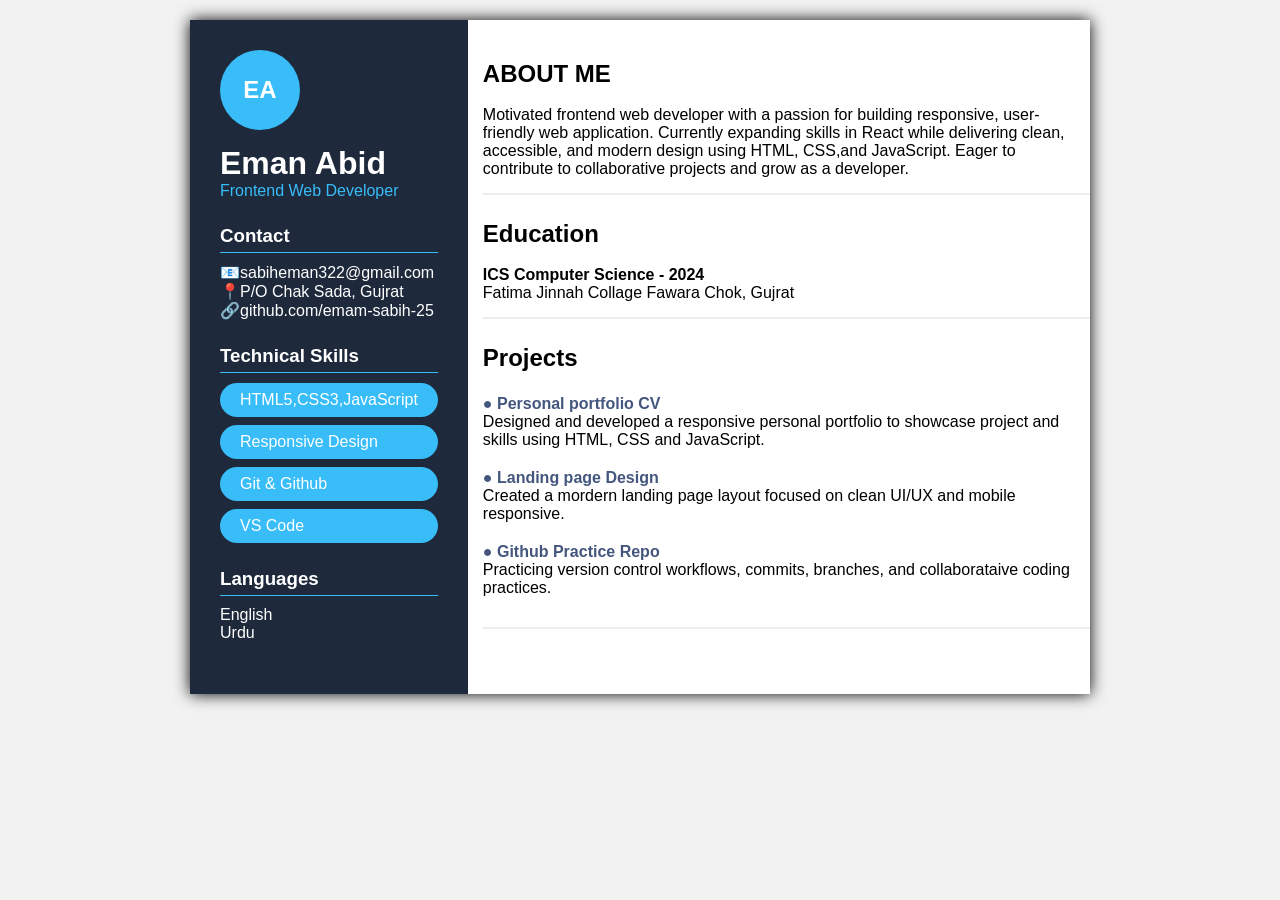
<file: index.html>
<!DOCTYPE html>
<html lang="en">
<head>
    <meta charset="UTF-8">
    <meta name="viewport" content="width=device-width, initial-scale=1.0">
    <title>Eman Abid - Web Developer</title>
    <link rel="stylesheet" href="style.css">
</head>
<body>
    <div class="cv-container">
        <!--Left sidebar-->
        <div class="left-side">
            <div class="profile-img">
                <h2>EA</h2>
            </div>
            <h1>Eman Abid</h1>
            <p class="role">Frontend Web Developer</p>

            <div class="section">
                <h3>Contact</h3>
                <p>📧sabiheman322@gmail.com</p>
                <p>📍P/O Chak Sada, Gujrat</p>
                 <p>🔗github.com/emam-sabih-25</p>
            </div>
            <div class="section">
                <h3>Technical Skills</h3>
                <ul>
                    <li>HTML5,CSS3,JavaScript</li>
                    <li>Responsive Design</li>
                    <li>Git & Github
                    <li>VS Code</li>
                
                    </li>
                </ul>
            </div>
            <div class="section">
                <h3>Languages</h3>
                <p>English</p>
                <p>Urdu</p>
            </div>
        </div>
        <!--Right side-->
        
        <div class="main-bottom ">
            <div class="block">
                <h2>ABOUT ME</h2><br>
                <p> Motivated frontend web developer with a passion for building responsive, user-friendly web application. Currently expanding skills in React while delivering clean, accessible, and modern design using HTML, CSS,and JavaScript. Eager to contribute to collaborative projects and grow as a developer.</p>
            </div>
        
            <div class="block">
                <h2>Education</h2><br>
                <h4>ICS Computer Science - 2024 </h4>
                <p>Fatima Jinnah Collage Fawara Chok, Gujrat</p>
            </div>
        
            <div class="block">
                <h2>Projects</h2><br>
                <div class="project">
                    <h4>● Personal portfolio CV</h4>
                    <p> Designed and developed a responsive personal portfolio to showcase project and skills using HTML, CSS and JavaScript.</p>
                </div>
                <div class="project">
                    <h4>● Landing page Design</h4>
                    <p>Created a mordern landing page layout focused on clean UI/UX and mobile responsive.</p>
                </div>
                <div class="project">
                    <h4>● Github Practice Repo</h4>
                    <p>Practicing version control workflows, commits, branches, and collaborataive coding practices.</p>
                </div>
            </div>
        </div>
    </div>
</body>
</html>
</file>
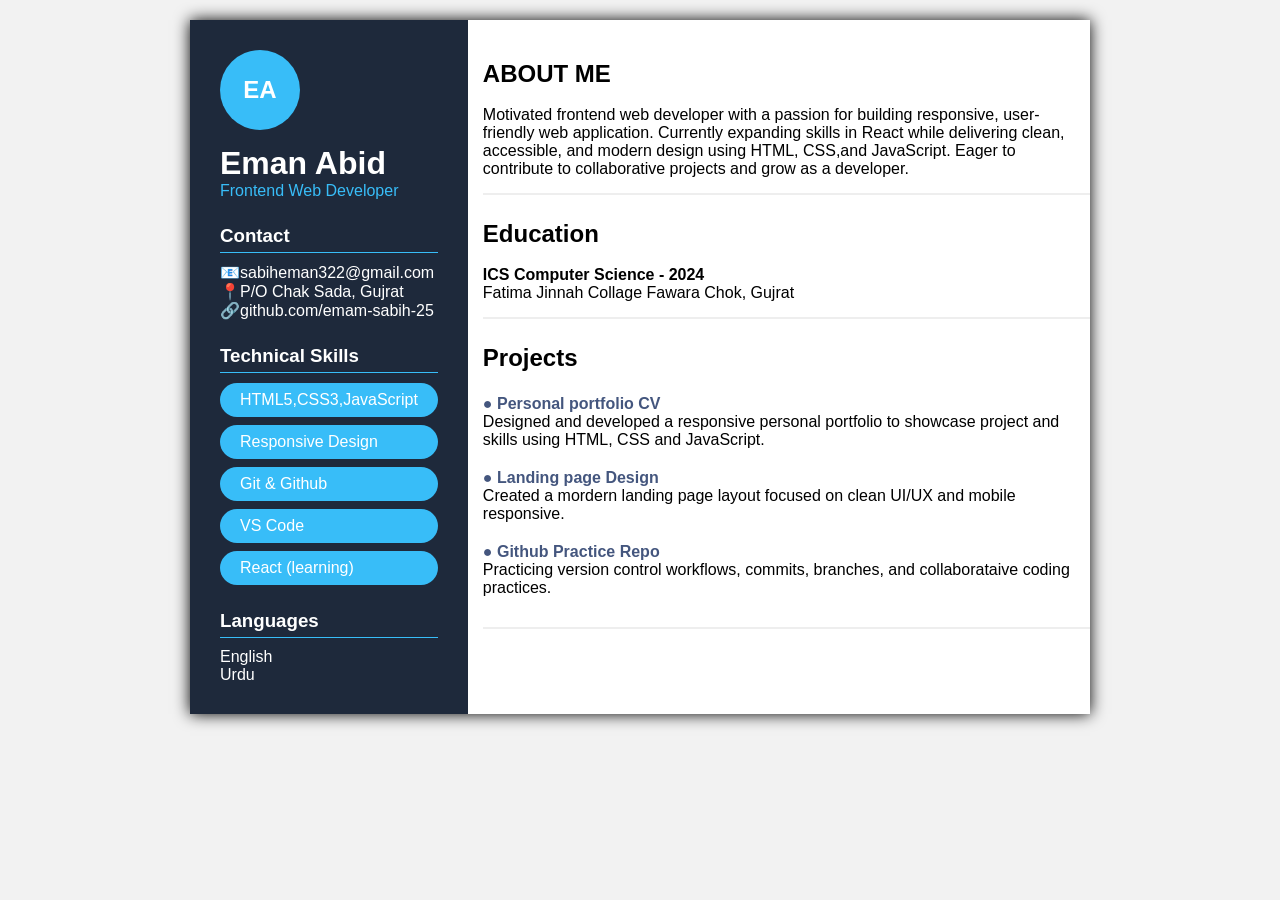
<file: index.html.html>
<!DOCTYPE html>
<html lang="en">
<head>
    <meta charset="UTF-8">
    <meta name="viewport" content="width=device-width, initial-scale=1.0">
    <title>Eman Abid - Web Developer</title>
    <link rel="stylesheet" href="style.css">
</head>
<body>
    <div class="cv-container">
        <!--Left sidebar-->
        <div class="left-side">
            <div class="profile-img">
                <h2>EA</h2>
            </div>
            <h1>Eman Abid</h1>
            <p class="role">Frontend Web Developer</p>

            <div class="section">
                <h3>Contact</h3>
                <p>📧sabiheman322@gmail.com</p>
                <p>📍P/O Chak Sada, Gujrat</p>
                 <p>🔗github.com/emam-sabih-25</p>
            </div>
            <div class="section">
                <h3>Technical Skills</h3>
                <ul>
                    <li>HTML5,CSS3,JavaScript</li>
                    <li>Responsive Design</li>
                    <li>Git & Github
                    <li>VS Code</li>
                    <li>React (learning)</li>
                    </li>
                </ul>
            </div>
            <div class="section">
                <h3>Languages</h3>
                <p>English</p>
                <p>Urdu</p>
            </div>
        </div>
        <!--Right side-->
        
        <div class="main-bottom ">
            <div class="block">
                <h2>ABOUT ME</h2><br>
                <p> Motivated frontend web developer with a passion for building responsive, user-friendly web application. Currently expanding skills in React while delivering clean, accessible, and modern design using HTML, CSS,and JavaScript. Eager to contribute to collaborative projects and grow as a developer.</p>
            </div>
        
            <div class="block">
                <h2>Education</h2><br>
                <h4>ICS Computer Science - 2024 </h4>
                <p>Fatima Jinnah Collage Fawara Chok, Gujrat</p>
            </div>
        
            <div class="block">
                <h2>Projects</h2><br>
                <div class="project">
                    <h4>● Personal portfolio CV</h4>
                    <p> Designed and developed a responsive personal portfolio to showcase project and skills using HTML, CSS and JavaScript.</p>
                </div>
                <div class="project">
                    <h4>● Landing page Design</h4>
                    <p>Created a mordern landing page layout focused on clean UI/UX and mobile responsive.</p>
                </div>
                <div class="project">
                    <h4>● Github Practice Repo</h4>
                    <p>Practicing version control workflows, commits, branches, and collaborataive coding practices.</p>
                </div>
            </div>
        </div>
    </div>
</body>
</html>
</file>
<file: style.css>
*{
    margin: 0;
    padding: 0;
    box-sizing: border-box;
    font-family: Arial, sans-serif;
}

body{
    margin: 0px;
    padding: 0px;
    background: #f2f2f2;
    padding: 20px;
}
.cv-container{
    display: flex;
    max-width: 900px;
    margin: auto;
    background-color: white;
    box-shadow: 0 0 15px rgb(0 0 0.1);
}

.left-side{
    width: 35%;
    background-color: #1e293b;
    color: white;
    padding: 30px;
}

.profile-img{
    width: 80px;
    height: 80px;
    border-radius: 50%;
    background-color: #38bdf8;
    display: flex;
    align-items: center;
    justify-content: center;
    margin-bottom: 15px;
}

.role{
    color: #38bdf8;
    margin-bottom: 20px;
}

.section{
    margin-top: 25px;
    
}

.section h3{
    border-bottom:1px solid #38bdf8;
    padding-bottom: 5px;
    margin-bottom: 10px;
}

.section ul{
    list-style: none;
}

.section ul li{
    margin-bottom: 8px;
    text-decoration: none;
    color: white;
    background-color: #38bdf8;
    padding: 8px 20px;
    border-radius: 20px;
}

.right-side{
    width: 65%;
    padding: 30px;
}

.main-bottom{
    /* margin-bottom: 15px; */
    display:block;
    padding-top: 40px;
    padding-bottom: 40px;
    padding-left: 15px;
    margin-top: 0;
    margin-bottom: 0;
    min-height: auto;
    
}

.block {
    border-bottom: 2px solid #eee;
    padding-bottom: 15px;
    margin-bottom: 25px;
}
.block h3{
    color: #1a3c5e;
    border-left: 4px solid #1a3c5e;
    padding-left: 10px;
}

.project{
    margin-bottom: 15px;
    
}
.project h4{
    color: #44567e;
    list-style: circle;
    padding-top: 5px;
}
</file>
